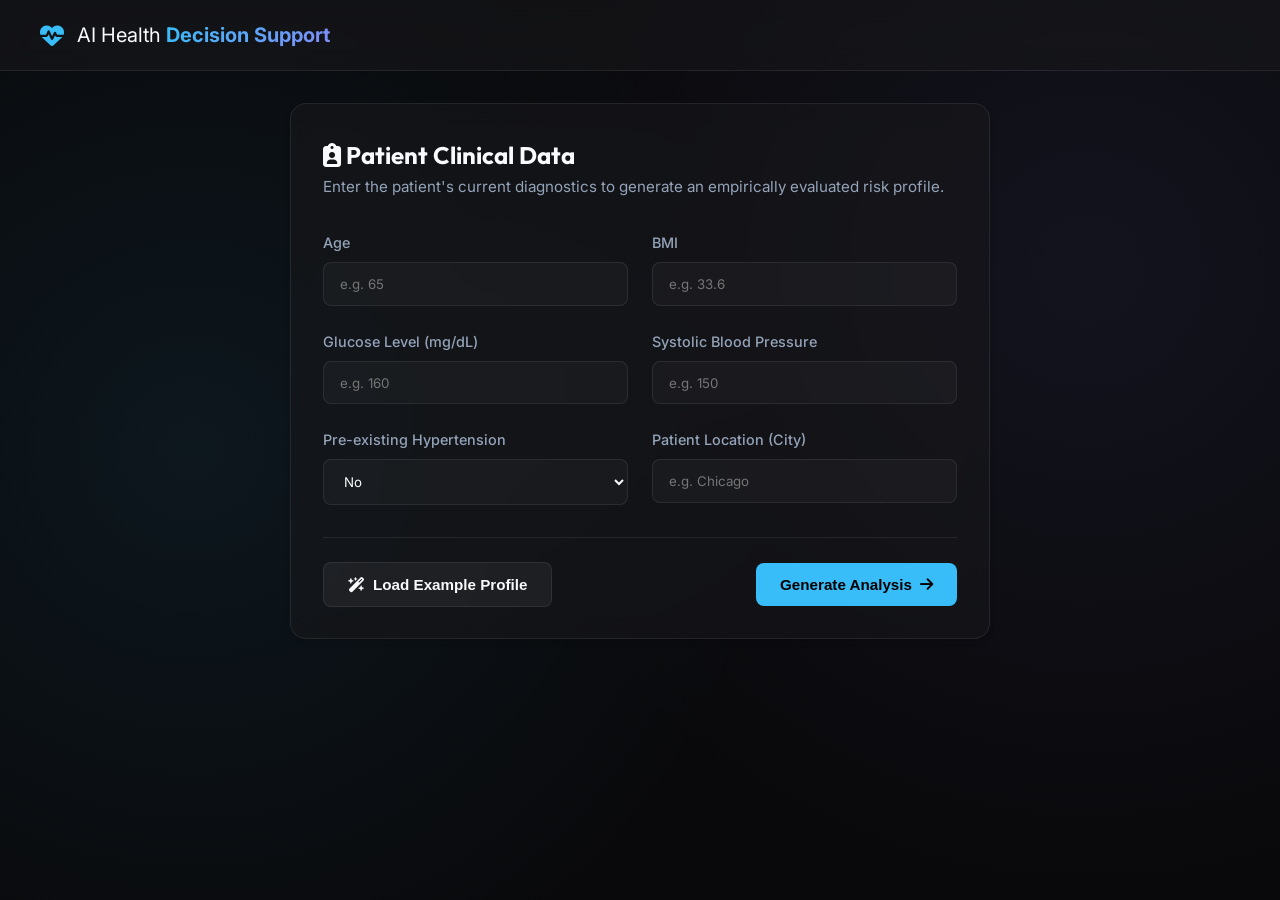
<file: frontend/index.html>
<!DOCTYPE html>
<html lang="en">
<head>
    <meta charset="UTF-8">
    <meta name="viewport" content="width=device-width, initial-scale=1.0">
    <title>Disease Prediction & Decision Support</title>
    <link href="https://fonts.googleapis.com/css2?family=Inter:wght@300;400;500;600&family=Outfit:wght@500;700&display=swap" rel="stylesheet">
    <link rel="stylesheet" href="styles.css">
    <link rel="stylesheet" href="https://cdnjs.cloudflare.com/ajax/libs/font-awesome/6.4.0/css/all.min.css">
</head>
<body>
    <div id="app">
        <!-- HEADER -->
        <header class="glass-header">
            <div class="header-content">
                <div class="logo">
                    <i class="fa-solid fa-heart-pulse logo-icon"></i> 
                    <span>AI Health <strong class="gradient-text">Decision Support</strong></span>
                </div>
            </div>
        </header>

        <main class="container">
            <!-- VIEW 1: INPUT FORM -->
            <section id="input-view" class="view active-view">
                <div class="form-container glass-card scale-in">
                    <div class="card-header">
                        <h2><i class="fa-solid fa-clipboard-user"></i> Patient Clinical Data</h2>
                        <p class="subtitle">Enter the patient's current diagnostics to generate an empirically evaluated risk profile.</p>
                    </div>
                    
                    <form id="prediction-form">
                        <!-- Patient Core Info -->
                        <div class="form-grid">
                            <div class="input-group">
                                <label>Age</label>
                                <input type="number" id="age" required placeholder="e.g. 65">
                            </div>
                            <div class="input-group">
                                <label>BMI</label>
                                <input type="number" id="bmi" step="0.1" required placeholder="e.g. 33.6">
                            </div>
                            <div class="input-group">
                                <label>Glucose Level (mg/dL)</label>
                                <input type="number" id="glucose" required placeholder="e.g. 160">
                            </div>
                            <div class="input-group">
                                <label>Systolic Blood Pressure</label>
                                <input type="number" id="bp" required placeholder="e.g. 150">
                            </div>
                            <div class="input-group">
                                <label>Pre-existing Hypertension</label>
                                <select id="hypertension">
                                    <option value="0">No</option>
                                    <option value="1">Yes</option>
                                </select>
                            </div>
                            <div class="input-group">
                                <label>Patient Location (City)</label>
                                <input type="text" id="location" required placeholder="e.g. Chicago">
                            </div>
                        </div>

                        <!-- Action Bar -->
                        <div class="form-actions">
                            <button type="button" class="btn btn-secondary" onclick="autoFillMockData()">
                                <i class="fa-solid fa-wand-magic-sparkles"></i> Load Example Profile
                            </button>
                            <button type="submit" class="btn btn-primary" id="submitBtn">
                                <span id="submitText">Generate Analysis</span>
                                <i class="fa-solid fa-arrow-right" id="submitIcon"></i>
                                <div class="loader hidden" id="submitLoader"></div>
                            </button>
                        </div>
                    </form>
                </div>
            </section>

            <!-- VIEW 2: RESULTS DASHBOARD -->
            <section id="results-view" class="view">
                <div class="dashboard-header fade-in">
                    <div>
                        <h2><i class="fa-solid fa-chart-pie"></i> Clinical Decision Support Dashboard</h2>
                        <p class="subtitle mt-1">Providing actionable intelligence derived from the risk bounds.</p>
                    </div>
                    <button class="btn btn-secondary btn-small" onclick="resetView()">
                        <i class="fa-solid fa-arrow-rotate-left"></i> New Patient
                    </button>
                </div>

                <div class="dashboard-grid">
                    
                    <!-- CHRI Score & Overall Risk -->
                    <div class="glass-card chri-card fade-in" style="animation-delay: 0.1s;">
                        <h3>Cardiometabolic Health Risk Index</h3>
                        <div class="chri-ui">
                            <div class="radial-progress" id="chriCircle">
                                <div class="inner-circle">
                                    <span class="score-value" id="resCHRI">0.0</span>
                                </div>
                            </div>
                            <div class="chri-text">
                                <p class="risk-label" id="resRiskLevel">Moderate</p>
                                <p class="risk-desc">An empirical meta-model aggregation of multiple disease risk probabilities.</p>
                            </div>
                        </div>
                    </div>

                    <!-- Actions -->
                    <div class="glass-card actions-card fade-in" style="animation-delay: 0.2s;">
                        <h3><i class="fa-solid fa-triangle-exclamation"></i> Suggested Actions</h3>
                        <div class="urgency-banner" id="resUrgency">Routine</div>
                        <ul id="actionList" class="action-list">
                            <!-- JS populated -->
                        </ul>
                    </div>

                    <!-- Disease Probabilities -->
                    <div class="glass-card prob-card fade-in" style="animation-delay: 0.3s;">
                        <h3><i class="fa-solid fa-virus"></i> Model Probabilities</h3>
                        <div class="prob-list" id="diseaseList">
                             <!-- JS populated -->
                        </div>
                    </div>

                    <!-- Explainability -->
                    <div class="glass-card xai-card fade-in" style="animation-delay: 0.4s;">
                        <h3><i class="fa-solid fa-microscope"></i> Driving Risk Factors</h3>
                        <p class="subtitle" style="font-size:0.8rem; margin-top:-5px; margin-bottom:15px; color:var(--text-muted)">Derived via Permutation Importance</p>
                        <div id="xaiList" class="xai-list">
                            <!-- JS populated -->
                        </div>
                    </div>
                </div>

                <!-- Doctor Recommendations -->
                <div class="glass-card mt-2 fade-in" style="animation-delay: 0.5s;">
                    <h3><i class="fa-solid fa-user-doctor"></i> Regional Specialists</h3>
                    <p class="subtitle mb-2">Live routing nearest medical facilities from OpenStreetMap API.</p>
                    <div id="doctorList" class="doctor-grid">
                        <!-- JS populated -->
                    </div>
                </div>

            </section>
        </main>
    </div>

    <script src="app.js"></script>
</body>
</html>
</file>
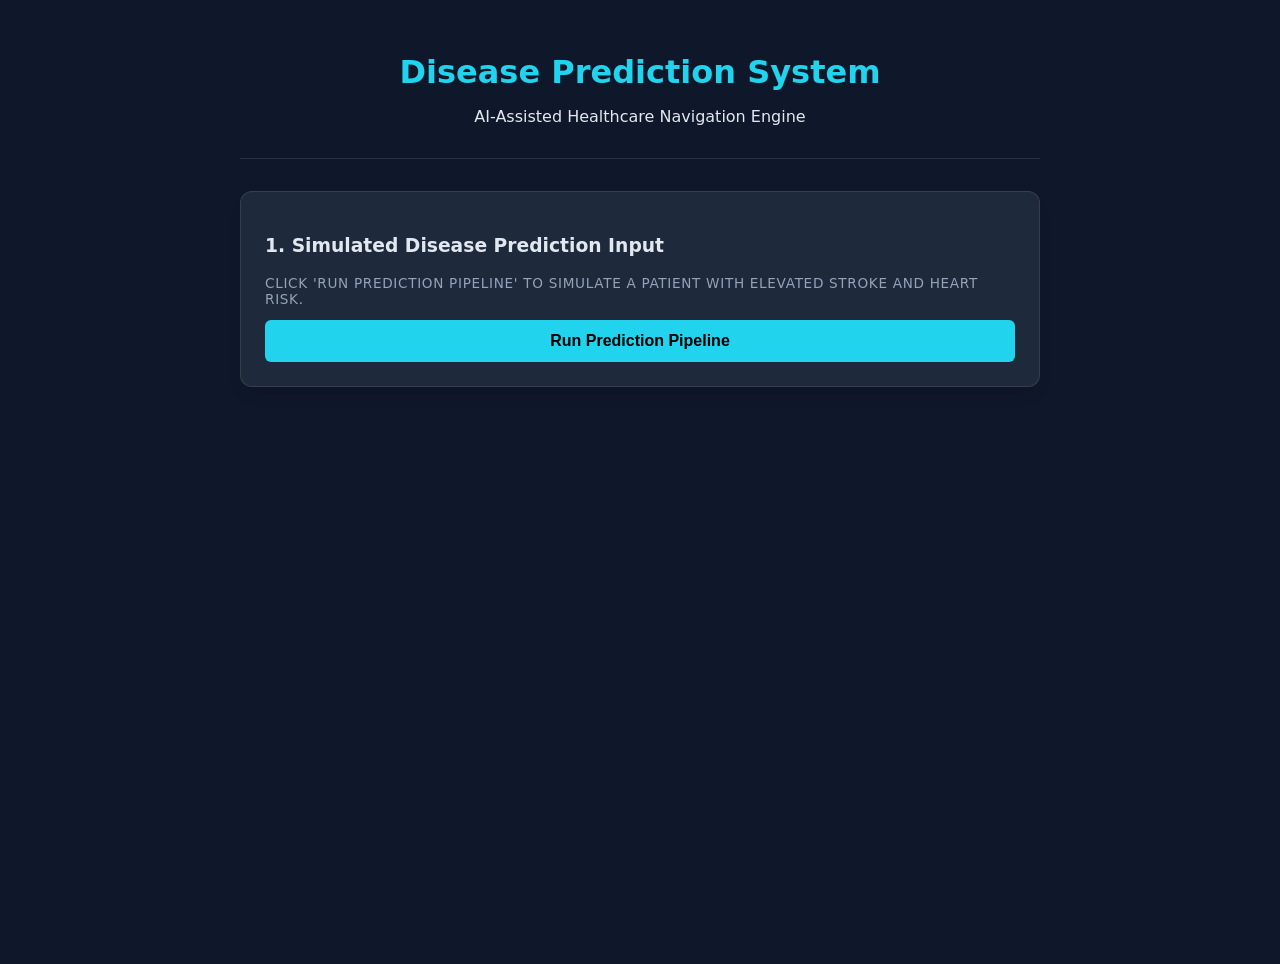
<file: frontend_prototype.html>
<!DOCTYPE html>
<html lang="en">
<head>
    <meta charset="UTF-8">
    <meta name="viewport" content="width=device-width, initial-scale=1.0">
    <title>Disease Prediction & Recommendation Prototype</title>
    <style>
        :root {
            --bg: #0f172a;
            --surface: #1e293b;
            --primary: #22d3ee;
            --secondary: #818cf8;
            --danger: #f43f5e;
            --text: #e2e8f0;
            --text-muted: #94a3b8;
            --glass-border: rgba(255, 255, 255, 0.1);
        }
        body {
            font-family: 'Inter', system-ui, sans-serif;
            background-color: var(--bg);
            color: var(--text);
            margin: 0;
            padding: 2rem;
            display: flex;
            justify-content: center;
            min-height: 100vh;
        }
        .container {
            max-width: 800px;
            width: 100%;
        }
        header {
            text-align: center;
            margin-bottom: 2rem;
            border-bottom: 1px solid var(--glass-border);
            padding-bottom: 1rem;
        }
        h1 {
            color: var(--primary);
            margin-bottom: 0.5rem;
        }
        .card {
            background-color: var(--surface);
            border: 1px solid var(--glass-border);
            border-radius: 12px;
            padding: 1.5rem;
            margin-bottom: 1.5rem;
            box-shadow: 0 10px 15px -3px rgba(0, 0, 0, 0.1);
        }
        .grid {
            display: grid;
            grid-template-columns: repeat(auto-fit, minmax(200px, 1fr));
            gap: 1rem;
            margin-bottom: 1.5rem;
        }
        .stat-box {
            background: rgba(0,0,0,0.2);
            padding: 1rem;
            border-radius: 8px;
            border-left: 3px solid var(--secondary);
        }
        .stat-box.high-risk {
            border-left-color: var(--danger);
        }
        .stat-label {
            font-size: 0.85rem;
            color: var(--text-muted);
            text-transform: uppercase;
            letter-spacing: 0.05em;
        }
        .stat-value {
            font-size: 1.5rem;
            font-weight: bold;
            margin-top: 0.5rem;
        }
        button {
            background-color: var(--primary);
            color: #000;
            border: none;
            padding: 0.75rem 1.5rem;
            border-radius: 6px;
            font-weight: 600;
            cursor: pointer;
            transition: opacity 0.2s;
            width: 100%;
            font-size: 1rem;
        }
        button:hover {
            opacity: 0.9;
        }
        .recommendation-list {
            list-style: none;
            padding: 0;
        }
        .recommendation-list li {
            padding-left: 1.5rem;
            position: relative;
            margin-bottom: 0.75rem;
            line-height: 1.5;
        }
        .recommendation-list li::before {
            content: '→';
            position: absolute;
            left: 0;
            color: var(--primary);
            font-weight: bold;
        }
        .doctor-card {
            background: rgba(255,255,255,0.05);
            padding: 1rem;
            border-radius: 8px;
            margin-bottom: 1rem;
            display: flex;
            justify-content: space-between;
            align-items: center;
        }
        .doctor-info h4 { margin: 0 0 0.5rem 0; color: var(--primary); }
        .doctor-info p { margin: 0; font-size: 0.9rem; color: var(--text-muted); }
        .badge {
            padding: 0.25rem 0.5rem;
            background: rgba(34, 211, 238, 0.1);
            color: var(--primary);
            border-radius: 4px;
            font-size: 0.8rem;
            font-weight: bold;
        }
        .badge.urgent {
            background: rgba(244, 63, 94, 0.1);
            color: var(--danger);
        }
        .hidden { display: none; }
    </style>
</head>
<body>

<div class="container">
    <header>
        <h1>Disease Prediction System</h1>
        <p>AI-Assisted Healthcare Navigation Engine</p>
    </header>

    <div class="card">
        <h3>1. Simulated Disease Prediction Input</h3>
        <p class="stat-label">Click 'Run Prediction Pipeline' to simulate a patient with elevated stroke and heart risk.</p>
        <button id="predictBtn">Run Prediction Pipeline</button>
    </div>

    <!-- Results Section (Hidden initially) -->
    <div id="resultsSection" class="hidden">
        
        <!-- Risk Scores -->
        <div class="card">
            <h3>Predicted Risk Scores</h3>
            <div class="grid">
                <div class="stat-box">
                    <div class="stat-label">Heart Risk</div>
                    <div class="stat-value" id="resHeart">0%</div>
                </div>
                <div class="stat-box">
                    <div class="stat-label">Diabetes Risk</div>
                    <div class="stat-value" id="resDiabetes">0%</div>
                </div>
                <div class="stat-box high-risk">
                    <div class="stat-label">Stroke Risk</div>
                    <div class="stat-value" id="resStroke" style="color: var(--danger)">0%</div>
                </div>
                <div class="stat-box">
                    <div class="stat-label">CKD Risk</div>
                    <div class="stat-value" id="resCKD">0%</div>
                </div>
            </div>
            <div class="stat-box" style="margin-top: 1rem;">
                <div class="stat-label">CHRI (Cardiometabolic Health Risk Index)</div>
                <div class="stat-value" id="resCHRI">0.00</div>
            </div>
        </div>

        <!-- Actionable Recommendations -->
        <div class="card">
            <div style="display: flex; justify-content: space-between; align-items: center;">
                <h3>Recommended Actions</h3>
                <span id="urgencyBadge" class="badge">Processing...</span>
            </div>
            <p class="stat-label">Based on predictive analysis, here are the next steps:</p>
            <ul class="recommendation-list" id="actionList">
                <li>Loading...</li>
            </ul>
        </div>

        <!-- Doctor / Specialists -->
        <div class="card">
            <h3>Specialist Recommendations</h3>
            <p class="stat-label">Top suggested doctors based on risk profile and simulated location (New York):</p>
            <div id="doctorList">
                <p>Loading...</p>
            </div>
        </div>
    </div>
</div>

<script>
    const API_BASE = "http://127.0.0.1:8000";

    document.getElementById('predictBtn').addEventListener('click', async () => {
        // 1. Simulate Prediction Outputs
        const fakeRisks = {
            heart_risk: 0.55,
            diabetes_risk: 0.20,
            stroke_risk: 0.85,  // Critical simulated risk
            ckd_risk: 0.15,
            chri_score: 0.52    // High priority
        };

        document.getElementById('resHeart').innerText = (fakeRisks.heart_risk * 100).toFixed(0) + "%";
        document.getElementById('resDiabetes').innerText = (fakeRisks.diabetes_risk * 100).toFixed(0) + "%";
        document.getElementById('resStroke').innerText = (fakeRisks.stroke_risk * 100).toFixed(0) + "%";
        document.getElementById('resCKD').innerText = (fakeRisks.ckd_risk * 100).toFixed(0) + "%";
        document.getElementById('resCHRI').innerText = fakeRisks.chri_score.toFixed(2);

        document.getElementById('resultsSection').classList.remove('hidden');

        // 2. Fetch Actionable Recommendations
        try {
            const actionRes = await fetch(`${API_BASE}/recommend/action`, {
                method: 'POST',
                headers: { 'Content-Type': 'application/json' },
                body: JSON.stringify(fakeRisks)
            });
            const actionData = await actionRes.json();
            
            // Update UI
            document.getElementById('urgencyBadge').innerText = "Urgency: " + actionData.urgency_level;
            if (actionData.urgency_level === "Urgent" || actionData.urgency_level === "High Priority") {
                document.getElementById('urgencyBadge').classList.add('urgent');
            }

            const actionListUI = document.getElementById('actionList');
            actionListUI.innerHTML = "";
            actionData.suggested_actions.forEach(act => {
                let li = document.createElement('li');
                li.innerText = act;
                actionListUI.appendChild(li);
            });

            // 3. Chain logic: for each recommended specialist, fetch top doctor
            const docListUI = document.getElementById('doctorList');
            docListUI.innerHTML = "";
            if (actionData.recommended_specialists && actionData.recommended_specialists.length > 0) {
                // Determine highest priority disease based on array (simplification for prototype)
                let highestRiskDisease = "";
                if(actionData.recommended_specialists.includes("Neurologist")) highestRiskDisease = "Stroke";
                else if(actionData.recommended_specialists.includes("Cardiologist")) highestRiskDisease = "Heart Disease";
                else highestRiskDisease = actionData.recommended_specialists[0];

                const doctorRes = await fetch(`${API_BASE}/recommend/doctors`, {
                    method: 'POST',
                    headers: { 'Content-Type': 'application/json' },
                    body: JSON.stringify({ disease_focus: highestRiskDisease, location: "New York" })
                });
                const docs = await doctorRes.json();
                
                docs.slice(0, 2).forEach(doc => {
                    docListUI.innerHTML += `
                        <div class="doctor-card">
                            <div class="doctor-info">
                                <h4>${doc.doctor_name}</h4>
                                <p>${doc.specialization} • ${doc.location}</p>
                            </div>
                            <div style="text-align: right;">
                                <div class="badge">★ ${doc.rating}</div>
                                <div style="font-size: 0.8rem; margin-top: 5px; color: var(--text-muted);">Avail: ${doc.availability}</div>
                            </div>
                        </div>
                    `;
                });
            }

        } catch(e) {
            console.error("API call failed. Make sure backend is running with CORS enabled.", e);
            document.getElementById('actionList').innerHTML = "<li>Error connecting to backend API. Please ensure python run_backend.py is active.</li>";
        }
    });
</script>

</body>
</html>
</file>
<file: frontend/styles.css>
:root {
    --bg-dark: #09090b;
    --bg-surface: #18181b;
    --primary: #38bdf8;
    --primary-glow: rgba(56, 189, 248, 0.5);
    --secondary: #818cf8;
    --success: #10b981;
    --warning: #f59e0b;
    --danger: #ef4444;
    --text-main: #f8fafc;
    --text-muted: #94a3b8;
    --glass-bg: rgba(24, 24, 27, 0.6);
    --glass-border: rgba(255, 255, 255, 0.08);
}

* { margin: 0; padding: 0; box-sizing: border-box; }

body {
    font-family: 'Inter', sans-serif;
    background-color: var(--bg-dark);
    color: var(--text-main);
    line-height: 1.6;
    min-height: 100vh;
    background-image: 
        radial-gradient(circle at 15% 50%, rgba(56, 189, 248, 0.08) 0%, transparent 50%),
        radial-gradient(circle at 85% 30%, rgba(129, 140, 248, 0.08) 0%, transparent 50%);
    background-attachment: fixed;
}

h1, h2, h3, .score-value {
    font-family: 'Outfit', sans-serif;
}

/* Glassmorphism Utilities */
.glass-header {
    background: var(--glass-bg);
    backdrop-filter: blur(12px);
    border-bottom: 1px solid var(--glass-border);
    position: sticky;
    top: 0;
    z-index: 10;
    padding: 1.2rem 2rem;
}

.header-content {
    max-width: 1200px;
    margin: 0 auto;
    display: flex;
    justify-content: space-between;
    align-items: center;
}

.logo {
    display: flex;
    align-items: center;
    gap: 0.8rem;
    font-size: 1.25rem;
}

.logo-icon {
    color: var(--primary);
    font-size: 1.5rem;
}

.gradient-text {
    background: linear-gradient(135deg, var(--primary) 0%, var(--secondary) 100%);
    -webkit-background-clip: text;
    -webkit-text-fill-color: transparent;
}

.container {
    max-width: 1200px;
    margin: 2rem auto;
    padding: 0 1.5rem;
}

.glass-card {
    background: var(--glass-bg);
    backdrop-filter: blur(12px);
    border: 1px solid var(--glass-border);
    border-radius: 16px;
    padding: 2rem;
    box-shadow: 0 4px 6px -1px rgba(0, 0, 0, 0.1), 0 2px 4px -1px rgba(0, 0, 0, 0.06);
}

.subtitle {
    color: var(--text-muted);
    font-size: 0.95rem;
}

.mt-1 { margin-top: 0.5rem; }
.mt-2 { margin-top: 2rem; }
.mb-2 { margin-bottom: 1.5rem; }

/* Views */
.view {
    display: none;
    opacity: 0;
    transition: opacity 0.4s ease;
}
.view.active-view {
    display: block;
    opacity: 1;
}

/* Form */
.form-container {
    max-width: 700px;
    margin: 0 auto;
}

.card-header { margin-bottom: 2rem; }

.form-grid {
    display: grid;
    grid-template-columns: repeat(auto-fit, minmax(280px, 1fr));
    gap: 1.5rem;
    margin-bottom: 2rem;
}

.input-group {
    display: flex;
    flex-direction: column;
    gap: 0.5rem;
}

.input-group label {
    font-size: 0.9rem;
    font-weight: 500;
    color: var(--text-muted);
}

.input-group input, .input-group select {
    background: rgba(255, 255, 255, 0.03);
    border: 1px solid var(--glass-border);
    border-radius: 8px;
    padding: 0.8rem 1rem;
    color: var(--text-main);
    font-family: inherit;
    transition: border-color 0.2s, box-shadow 0.2s;
}

.input-group input:focus, .input-group select:focus {
    outline: none;
    border-color: var(--primary);
    box-shadow: 0 0 0 3px rgba(56, 189, 248, 0.1);
}

.form-actions {
    display: flex;
    justify-content: space-between;
    align-items: center;
    border-top: 1px solid var(--glass-border);
    padding-top: 1.5rem;
}

/* Buttons */
.btn {
    padding: 0.8rem 1.5rem;
    border-radius: 8px;
    border: none;
    font-weight: 600;
    font-size: 0.95rem;
    cursor: pointer;
    transition: all 0.2s;
    display: inline-flex;
    align-items: center;
    gap: 0.5rem;
}

.btn-primary {
    background: var(--primary);
    color: #000;
}
.btn-primary:hover {
    background: #7dd3fc;
    box-shadow: 0 0 15px var(--primary-glow);
}

.btn-secondary {
    background: rgba(255,255,255,0.05);
    color: var(--text-main);
    border: 1px solid var(--glass-border);
}
.btn-secondary:hover {
    background: rgba(255,255,255,0.1);
}

.btn-small { padding: 0.5rem 1rem; font-size: 0.85rem; }

/* Dashboard Grid */
.dashboard-header {
    display: flex;
    justify-content: space-between;
    align-items: center;
    margin-bottom: 2rem;
}

.dashboard-grid {
    display: grid;
    grid-template-columns: repeat(2, 1fr);
    gap: 1.5rem;
}

@media (max-width: 900px) {
    .dashboard-grid { grid-template-columns: 1fr; }
}

/* CHRI Circle */
.chri-ui {
    display: flex;
    align-items: center;
    gap: 2rem;
    margin-top: 1.5rem;
}

.radial-progress {
    width: 120px;
    height: 120px;
    border-radius: 50%;
    background: conic-gradient(var(--primary) 0%, rgba(255,255,255,0.05) 0%);
    display: flex;
    align-items: center;
    justify-content: center;
    position: relative;
}

.inner-circle {
    width: 100px;
    height: 100px;
    background: var(--bg-surface);
    border-radius: 50%;
    display: flex;
    align-items: center;
    justify-content: center;
}

.score-value {
    font-size: 2rem;
    font-weight: 700;
}

.risk-label {
    font-size: 1.5rem;
    font-weight: 600;
    margin-bottom: 0.25rem;
}
.risk-desc { color: var(--text-muted); font-size: 0.9rem; max-width: 200px;}

/* Actions */
.urgency-banner {
    padding: 0.75rem 1rem;
    border-radius: 8px;
    font-weight: 600;
    margin-top: 1rem;
    margin-bottom: 1.5rem;
    display: inline-block;
}
.urgency-low { background: rgba(16, 185, 129, 0.1); color: var(--success); }
.urgency-mod { background: rgba(245, 158, 11, 0.1); color: var(--warning); }
.urgency-high { background: rgba(239, 68, 68, 0.1); color: var(--danger); }

.action-list { list-style: none; }
.action-list li {
    padding-left: 1.5rem;
    position: relative;
    margin-bottom: 0.8rem;
}
.action-list li::before {
    content: '\f105';
    font-family: 'FontAwesome';
    position: absolute;
    left: 0;
    color: var(--primary);
}

/* Probabilities */
.prob-list {
    margin-top: 1.5rem;
    display: flex;
    flex-direction: column;
    gap: 1rem;
}
.prob-item {
    display: flex;
    flex-direction: column;
    gap: 0.5rem;
}
.prob-header {
    display: flex;
    justify-content: space-between;
    font-size: 0.95rem;
}
.prob-bar-container {
    width: 100%;
    height: 8px;
    background: rgba(255,255,255,0.05);
    border-radius: 4px;
    overflow: hidden;
}
.prob-bar {
    height: 100%;
    border-radius: 4px;
    transition: width 1s cubic-bezier(0.4, 0, 0.2, 1);
}

/* XAI Section */
.xai-list {
    margin-top: 1rem;
    display: flex;
    flex-direction: column;
    gap: 0.75rem;
}
.xai-item {
    background: rgba(255,255,255,0.03);
    border: 1px solid var(--glass-border);
    padding: 0.75rem 1rem;
    border-radius: 8px;
    display: flex;
    justify-content: space-between;
    align-items: center;
}
.xai-feature { text-transform: capitalize; font-weight: 500;}
.xai-badge {
    padding: 0.25rem 0.5rem;
    border-radius: 4px;
    font-size: 0.75rem;
    font-weight: 600;
    text-transform: uppercase;
}
.xai-high { background: rgba(239, 68, 68, 0.15); color: #fca5a5; }
.xai-medium { background: rgba(245, 158, 11, 0.15); color: #fcd34d; }

/* Doctor Grid */
.doctor-grid {
    display: grid;
    grid-template-columns: repeat(auto-fill, minmax(300px, 1fr));
    gap: 1rem;
}

.doctor-card {
    background: rgba(255,255,255,0.03);
    border: 1px solid var(--glass-border);
    padding: 1.5rem;
    border-radius: 12px;
}
.doctor-card h4 { color: var(--text-main); margin-bottom: 0.5rem; }
.doctor-spec { color: var(--primary); font-size: 0.85rem; font-weight: 600; margin-bottom: 0.5rem; text-transform: uppercase;}
.doctor-loc { color: var(--text-muted); font-size: 0.9rem; display: flex; gap: 0.5rem; }
.doctor-loc i { margin-top: 0.2rem; }

/* Loader */
.loader {
    width: 16px;
    height: 16px;
    border: 2px solid rgba(0,0,0,0.3);
    border-top-color: #000;
    border-radius: 50%;
    animation: spin 1s linear infinite;
}
.hidden { display: none !important; }

/* Animations */
@keyframes spin { to { transform: rotate(360deg); } }
@keyframes popIn { 
    0% { transform: scale(0.95); opacity: 0; }
    100% { transform: scale(1); opacity: 1; }
}
@keyframes fadeInUp {
    0% { transform: translateY(10px); opacity: 0; }
    100% { transform: translateY(0); opacity: 1; }
}

.scale-in { animation: popIn 0.5s ease forwards; }
.fade-in { animation: fadeInUp 0.5s ease forwards; opacity: 0; }
</file>
